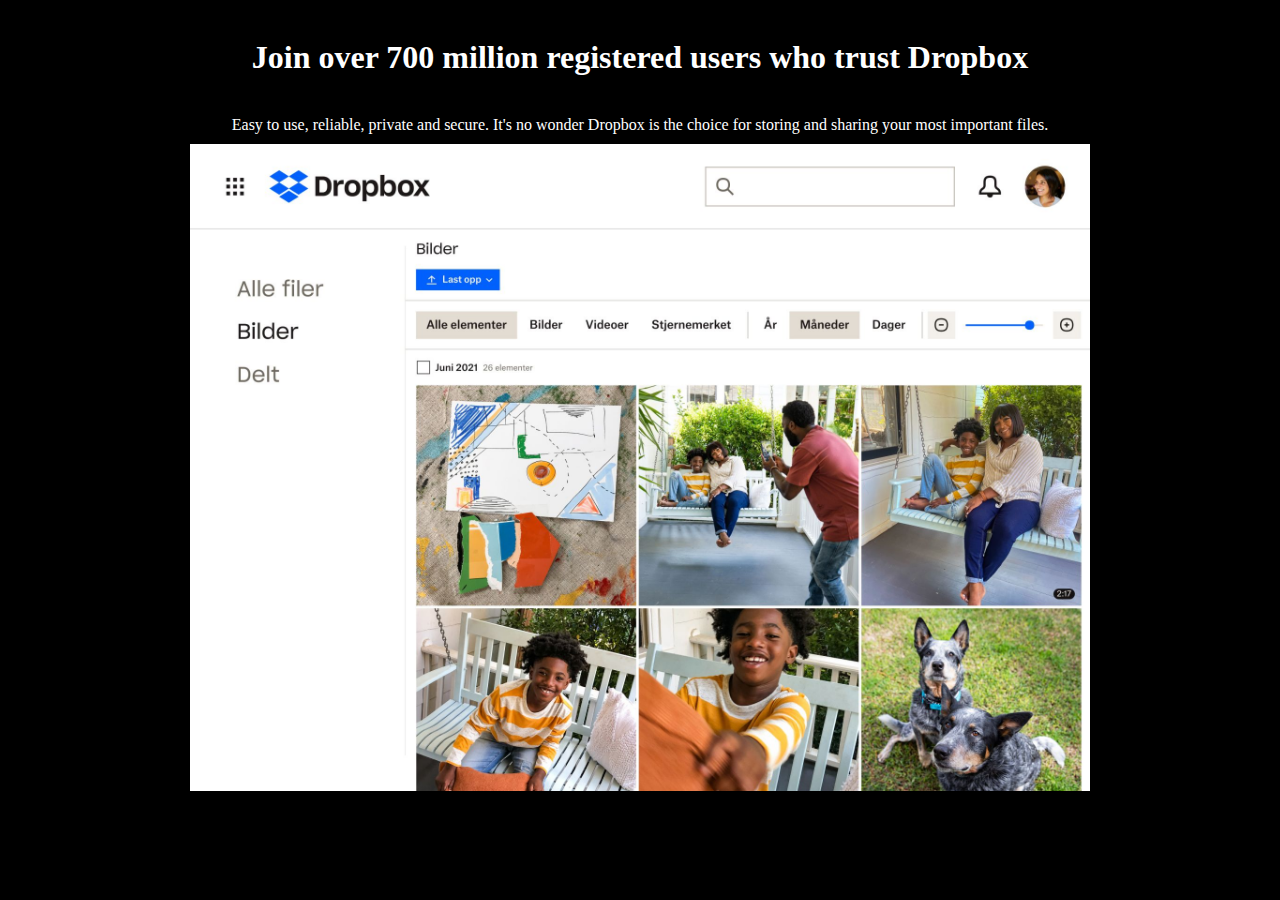
<file: dropbox/index.html>
<!DOCTYPE html>
<html lang="en">
<head>
    <meta charset="UTF-8">
    <meta http-equiv="X-UA-Compatible" content="IE=edge">
    <meta name="viewport" content="width=device-width, initial-scale=1.0">
    <title>Dropbox</title> <link rel="stylesheet" href="dropbox.css">
</head>
<body>
    <main>
        <header>
            <h1>Join over 700 million registered users who trust Dropbox</h1> <br>Easy to use, reliable, private and secure. It's no wonder Dropbox is the choice for storing and sharing your most important files.
     
        </header><!--slutt overskrift-->
        
            <nav>

            </nav><!--slutt nav-->
            <div class="box">
               <info>

               </info> 
               <article>
                <img src="images/img_dropbox.jpg" alt="bilde" class="bilder">

               </article>
               <footer>

               </footer>

            </div><!--slutt boks-->
    

    </main><!--slutt main-->
    
</body>
</html>
</file>
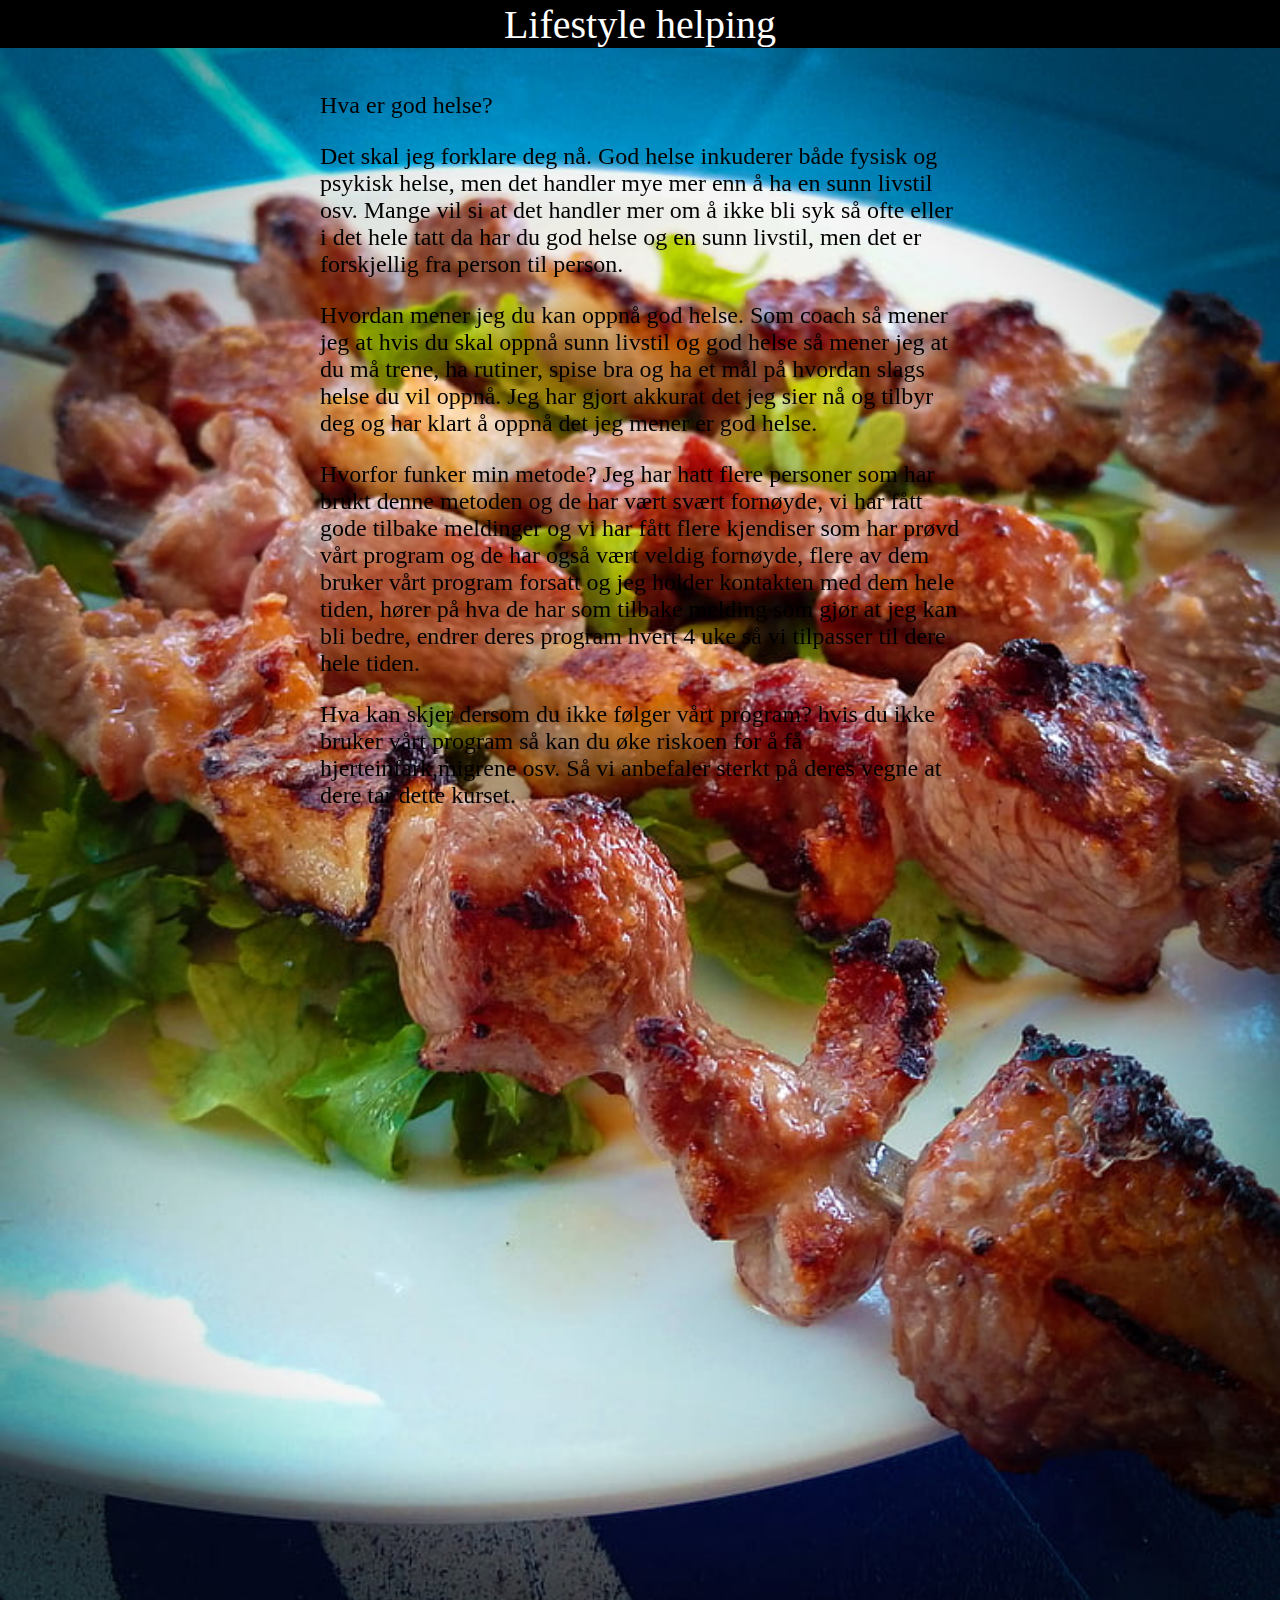
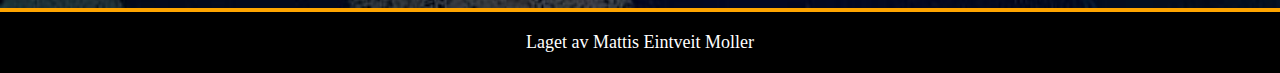
<file: natufagkp/index.html>
<!DOCTYPE html>
<html lang="en">
<head>
    <meta charset="UTF-8">
    <meta http-equiv="X-UA-Compatible" content="IE=edge">
    <meta name="viewport" content="width=device-width, initial-scale=1.0">
    <title>Document</title>
    <link rel="stylesheet" href="css/naturfag.css"> 
</head>
<body>
    <main>
        <nav>
            <div id="logocont">
                <a id="logobutton" href="#">Lifestyle helping</a>
            </div>
        </nav>
        <div id="imgbox">
            <img id="mat" src="images/barbecue-bbq-food-meat-preview.jpg" alt="food">
        </div>
        <article>
                
            <div class="tekstbox1"> 
                <p>Hva er god helse? </p> <p> Det skal jeg forklare deg nå. God helse inkuderer både fysisk og psykisk helse, men det handler mye mer enn å
               ha en sunn livstil osv. Mange vil si at det handler mer om å ikke bli syk så ofte eller i det hele tatt da har du god helse og 
               en sunn livstil, men det er forskjellig fra person til person.</p> <p> Hvordan mener jeg du kan oppnå god helse. Som coach så mener jeg at hvis du skal oppnå sunn
               livstil og god helse så mener jeg at du må trene, ha rutiner, spise bra og ha et mål på hvordan slags helse du vil oppnå. 
               Jeg har gjort akkurat det jeg sier nå og tilbyr deg og har klart å oppnå det jeg mener er god helse. 
            </p> <p>Hvorfor 
               funker min metode? Jeg har hatt flere personer som har brukt denne metoden og de har vært svært fornøyde, vi har fått gode tilbake meldinger og
               vi har fått flere kjendiser som har prøvd vårt program og de har også vært veldig fornøyde, flere av dem bruker vårt program forsatt og jeg holder kontakten 
               med dem hele tiden, hører på hva de har som tilbake melding som gjør at jeg kan bli bedre, endrer deres program hvert 4 uke så vi tilpasser 
               til dere hele tiden. </p> <p> Hva kan skjer dersom du ikke følger vårt program? hvis du ikke bruker vårt program så kan du øke riskoen for å få hjerteinfark,migrene osv. Så vi anbefaler sterkt på deres vegne
               at dere tar dette kurset.</p>
                      
            </div>

            

        </article>
        <footer>
            Laget av Mattis Eintveit Moller
        </footer>
    </main>
</body>
</html>
</file>
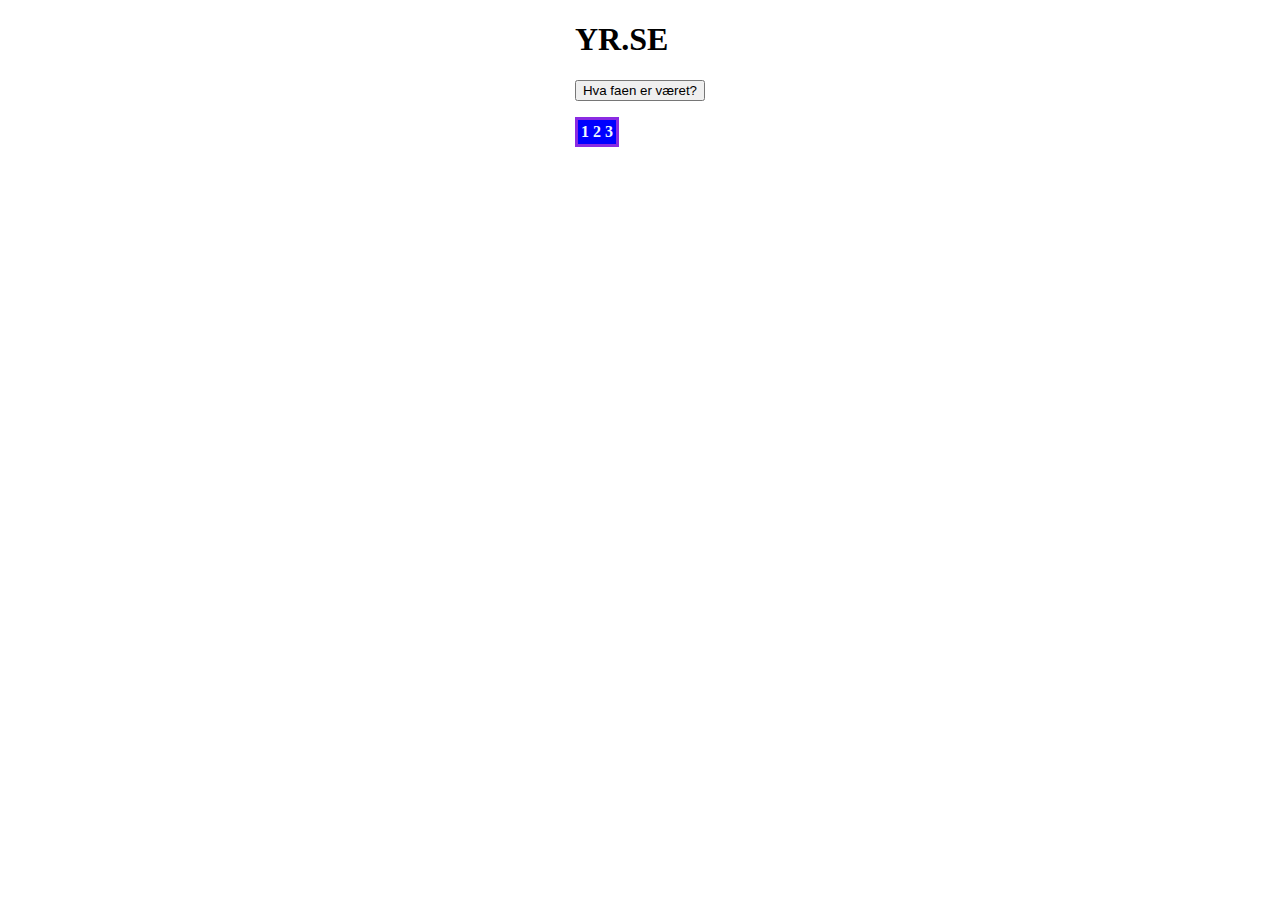
<file: Skole/yr-api/index.html>
<!DOCTYPE html>
<html lang="en">
<head>
    <meta charset="UTF-8">
    <meta http-equiv="X-UA-Compatible" content="IE=edge">
    <meta name="viewport" content="width=device-width, initial-scale=1.0">
    <link rel="stylesheet" href="værmelding.css">
    <title>YR-api</title>
</head>
<div class="main">
    <body>

        <h1>YR.SE</h1>
        <button type="button" onclick="askWeather();">Hva faen er været?   </button>
        <p id="lufttrykk"></p>
        <table id="tabelldata">
        <tr>
            <th>1</th>
            <th>2</th>
            <th>3</th>
        </tr>
        </table>
  
    </body>
</div>
<script src="Api.js"></script>
</html>
</file>
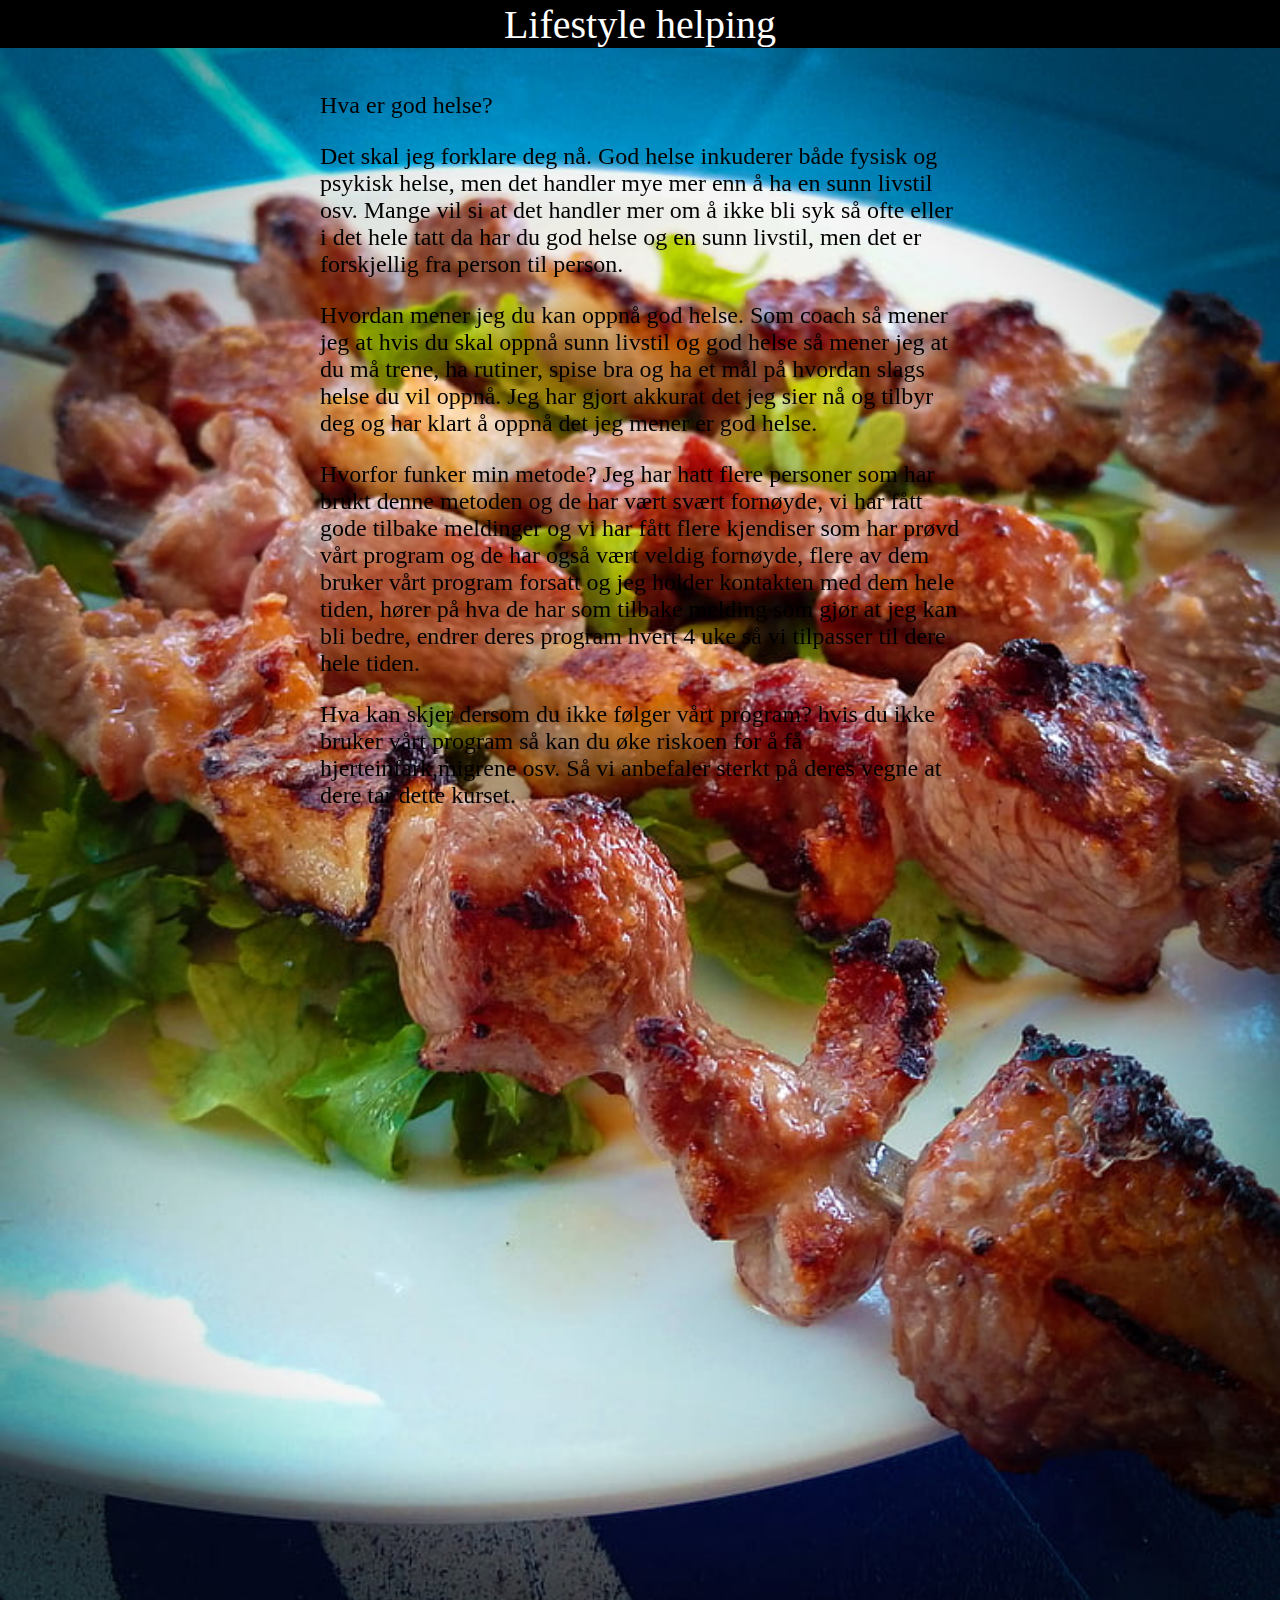
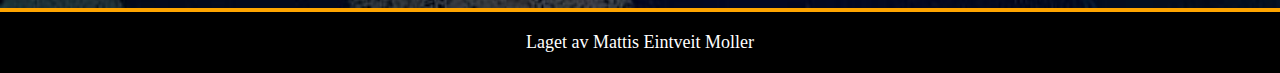
<file: natufagkp/Naturfag.html>
<!DOCTYPE html>
<html lang="en">
<head>
    <meta charset="UTF-8">
    <meta http-equiv="X-UA-Compatible" content="IE=edge">
    <meta name="viewport" content="width=device-width, initial-scale=1.0">
    <title>Document</title>
    <link rel="stylesheet" href="css/naturfag.css"> 
</head>
<body>
    <main>
        <nav>
            <div id="logocont">
                <a id="logobutton" href="#">Lifestyle helping</a>
            </div>
        </nav>
        <div id="imgbox">
            <img id="mat" src="images/barbecue-bbq-food-meat-preview.jpg" alt="food">
        </div>
        <article>
                
            <div class="tekstbox1"> 
                <p>Hva er god helse? </p> <p> Det skal jeg forklare deg nå. God helse inkuderer både fysisk og psykisk helse, men det handler mye mer enn å
               ha en sunn livstil osv. Mange vil si at det handler mer om å ikke bli syk så ofte eller i det hele tatt da har du god helse og 
               en sunn livstil, men det er forskjellig fra person til person.</p> <p> Hvordan mener jeg du kan oppnå god helse. Som coach så mener jeg at hvis du skal oppnå sunn
               livstil og god helse så mener jeg at du må trene, ha rutiner, spise bra og ha et mål på hvordan slags helse du vil oppnå. 
               Jeg har gjort akkurat det jeg sier nå og tilbyr deg og har klart å oppnå det jeg mener er god helse. 
            </p> <p>Hvorfor 
               funker min metode? Jeg har hatt flere personer som har brukt denne metoden og de har vært svært fornøyde, vi har fått gode tilbake meldinger og
               vi har fått flere kjendiser som har prøvd vårt program og de har også vært veldig fornøyde, flere av dem bruker vårt program forsatt og jeg holder kontakten 
               med dem hele tiden, hører på hva de har som tilbake melding som gjør at jeg kan bli bedre, endrer deres program hvert 4 uke så vi tilpasser 
               til dere hele tiden. </p> <p> Hva kan skjer dersom du ikke følger vårt program? hvis du ikke bruker vårt program så kan du øke riskoen for å få hjerteinfark,migrene osv. Så vi anbefaler sterkt på deres vegne
               at dere tar dette kurset.</p>
                      
            </div>

            

        </article>
        <footer>
            Laget av Mattis Eintveit Moller
        </footer>
    </main>
</body>
</html>
</file>
<file: dropbox/dropbox.css>
main{
    border: solid 10px black;
    margin:auto;
    width: 1000px;
}

header{
    border: solid 10 px black;
    text-align: center;
    color: white;
}

.box{
    border: 10px solid black;
   /* width: 100px;*/ 
   display: flex;
   justify-content: center;
}
body{
    background-color: black;
    
}
.bilder{
    width: 900px;
}
</file>
<file: natufagkp/css/naturfag.css>
@media (orientation: landscape) {
    nav {
        display: flex;
        height: 48px;
        background-color: black;
        top: 0;
        position: sticky;
    }
    
    #logocont {
        height: 48px;
        margin: auto;
        display: flex;
        text-align: center;
        overflow: hidden;
    }
    
    #logobutton {
        display: flex;
        justify-content: center;
        align-items: center;
        margin: auto;
        font-size: 2.5rem;
        height: 46px;
        text-decoration: none;
        color: #ffffff;
    }
    
    footer {
        background-color: black;
        border: solid 20px black;
        color: #ffffff;
        text-align: center;
        font-size: large;

    }
    
    body {
        margin: 0;
        width: 100%;
        overflow-x: hidden;
    }
    
    /* article {
    } */
    
    /* header {
        display: flex;
        justify-content: center;
    } */
    
    .tekstbox1 {
       
       position: absolute;
       top: 50%;
       left: 50%;
       transform: translate(-50%, -50%);
       font-size: x-large;
       color:black;
       
       
       
        /* width: 100%;
        padding: 10px;
        background-color: #999999CC;
        backdrop-filter: saturate(180%) blue(20px);
        z-index: 1; */
    }
    .tekstboks2 {
        position: absolute;
        top: 50%;
        left: 50%;
        transform: translate(-50%, -50%);
        
    
    }

    #imgbox {
        margin: auto;
        background-color: orange;
        z-index: -1;
        
    }

    #mat {
        width: 100%;
        z-index: -1;
        background-image: no-repeat;
        background-attachment: fixed;
    }
    
    #gridwrapper {
        width: 90vw;
        grid-template-columns: repeat(3,1fr);
        display: grid;
        gap: 1vw;
    }
    
    main {
        background-color: transparent;
    }
}

/* MOBILE CSS */

@media (orientation: portrait) {
    nav {
        display: flex;
        width: 100%;
        height: 48px;
        background-color: black;
        top: 0;
        position: sticky;
    }
    
    #logocont {
        height: 48px;
        margin: auto;
        display: flex;
        text-align: center;
        overflow: hidden;
    }
    
    #logobutton {
        display: flex;
        justify-content: center;
        align-items: center;
        margin: auto;
        font-size: 2.5rem;
        height: 46px;
        text-decoration: none;
        color: #ffffff;
    }

    
    #imgbox {
        margin: auto;
        background-color: orange;
        z-index: -1;
        
    }

    #mat {
        width: 100%;
        z-index: -1;
        background-image: no-repeat;
        background-attachment: fixed;
    }

    .tekstbox1 {

        position: absolute;
        top: 50%;
        left: 50%;
        transform: translate(-50%, -50%);
        font-size: xx-small;
    }
}
</file>
<file: Skole/yr-api/værmelding.css>
table, tr, td{
    border: solid blueviolet;
    background-color: blue;
    
}

p, table {
    color: aliceblue;
}

.main{
    max-width: fit-content;
    margin: auto;
}
</file>
